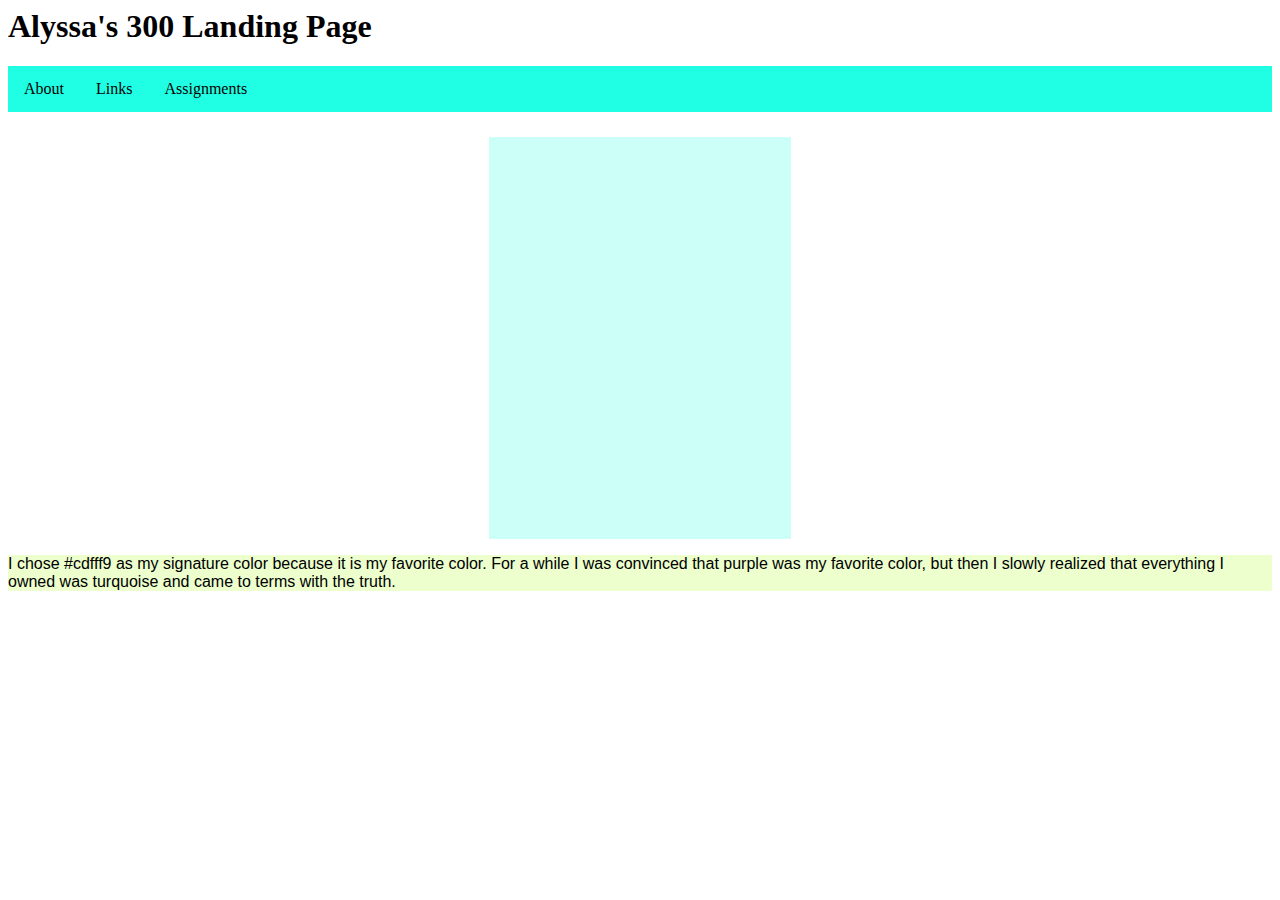
<file: StormWeb/Sites/index.html>
<!Doctype =html>


<html>
   <!-- I pulled the following code (CSS style and one of the list options) from http://www.w3schools.com/css/css_dropdowns.asp

        (The CSS style stuff is confusing to me in how the drop down is formatted, but I think I understand how each individual part of it works)

        (This code snippet is controlling the dropdown feature of my nav bar. On a color website I was given a list of 3 complimentary colors for the color I chose, so I used that as the nav bar background and then the highlight color.)
        
        (I chose to base my nav bar off the drop down demo because it seemed like the most logical way to view my assignments list without having to click on a separate assignments page. )
        
        (I tried out a list format, a scrolling one, but the simple horizontal navbar seemed to be the most functional. )
        
        (I wanted to possibly do a more complex interesting one like the in class example, but it was more important to me that I understood each element)
  -->
          
  <head>
      <h1> Alyssa's 300 Landing Page</h1>
      <style>
          
                    
       
ul {
    list-style-type: none;
    margin: 0;
    padding: 0;
    overflow: hidden;
    background-color: #20ffe4;
   
}

li {
    float: left;
      color: black;
   
}

li a, .dropbtn {
    display: inline-block;
    color: white;
    text-align: center;
    padding: 14px 16px;
    text-decoration: none;
      color: black;
}

li a:hover, .dropdown:hover .dropbtn {
    background-color: #ffcdd3;
}

li.dropdown {
    display: inline-block;
}

.dropdown-content {
    display: none;
    position: absolute;
    background-color: #f9f9f9;
    min-width: 160px;
    box-shadow: 0px 8px 16px 0px rgba(0,0,0,0.2);
}

.dropdown-content a {
    color: black;
    padding: 12px 16px;
    text-decoration: none;
    display: block;
    text-align: left;
}

.dropdown-content a:hover {background-color: #f1f1f1}

.dropdown:hover .dropdown-content {
    display: block;
}     
         
          p{
              font-family: sans-serif;
              color: darkorchid
                      margin: 0;
    padding: 0;
    overflow: hidden;
    background-color: #ecffcd;
          }
      </style>
  </head>
   <body>
    <ul style="list-style-type:none">
        <li> <a href="./iml300/about.html">About</a></li>
        <li> <a href="./iml300/links.html">Links</a> </li>
          <li class="dropdown">

    <a href="./iml300/assignments/index.html" class="dropbtn">Assignments</a>
    <div class="dropdown-content">
      <a href="./iml300/assignments/week2.html">The Good, The Bad, and The Ugly</a>
        <a href="./iml300/assignments/constitution.html">Constitution</a>
    </div>
  </li>
    </ul>
    
       <div style="width:300px;height:400px;border:1px solid #cdfff9; margin: auto;margin-top: 25px; background-color: #cdfff9;"></div>
       
    <p> I chose #cdfff9 as my signature color because it is my favorite color. For a while I was convinced that purple was my favorite color, but then I slowly realized that everything I owned was turquoise and came to terms with the truth. </p>
    </body>
</html>
</file>
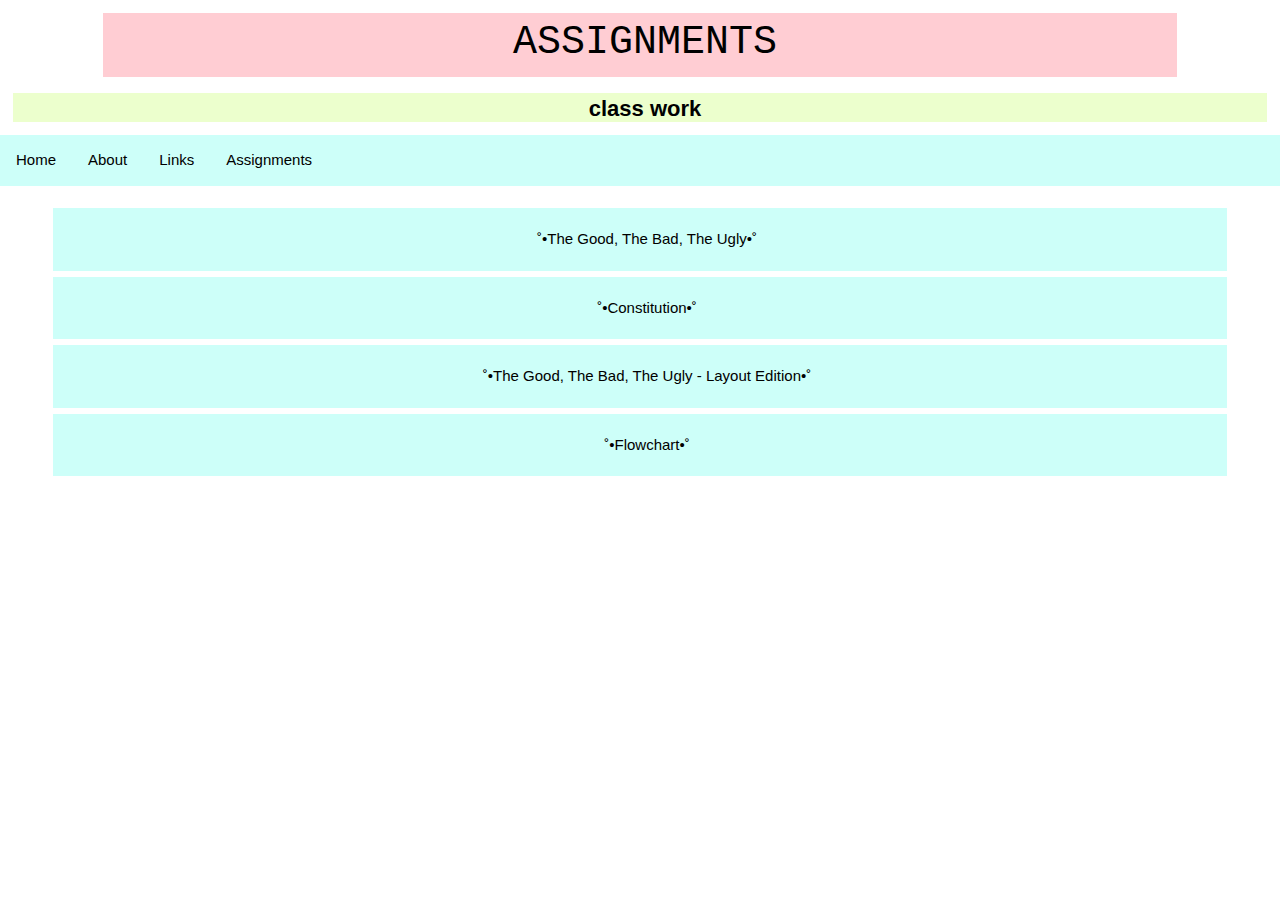
<file: StormWeb/Sites/iml300/assignments/index.html>
<! Doctype=html>
<html>

<head>
    <title> Assignments </title>
    <meta charset="UTF-8">
    <link rel="stylesheet" href="../css/w3.css">
    <link rel="stylesheet" href="../css/custom-w3.css">
</head>

<body>
    <div class="w3-jumbo  title" style="color:#000" ;>
        <h1>ASSIGNMENTS</h1>
    </div>
    <div style="width:auto ;height:35px; margin: 10px; margin-top: 0px;background-color: #ecffcd; padding-left: 10px; border: solid white">
        <h2 class="w3-center " style="font-size: 22px; margin-top: -1px;">class work </h2>
    </div>
    <ul class="my-ul" style="list-style-type:none">
        <li class="my-li"> <a href="../index.html">Home</a></li>
        <li class="my-li"> <a href="../about.html">About</a></li>
        <li class="my-li"> <a href="../links.html">Links</a> </li>
        <li class="dropdown">

            <a href="../assignments/index.html" class="dropbtn">Assignments</a>
            <div class="dropdown-content">
                <a href="../assignments/week2.html">The Good, The Bad, and The Ugly</a>
                <a href="../assignments/constitution.html">Constitution</a>
                <a href="../assignments/week5.html"> The Good, The Bad, The Ugly - Layout Edition</a>
                <a href="../assignments/flowchart.html"> Flowchart</a>
            </div>
        </li>
    </ul>

    <div class="w3-display-topmiddle" class="w3-display-container" class="w3-center" style="padding:50px; padding-top: 25px; margin-top: 180px;">
        <ul class="w3-ul w3-hoverable" style="list-style-type:none; background-color: #cdfff9;">
            <li style="border: solid white;"> <a href="week2.html"> 
            ˚•The Good, The Bad, The Ugly•˚</a> </li>
            <li style="border: solid white;"> <a href="constitution.html"> ˚•Constitution•˚</a> </li>
            <li style="border: solid white;"> <a href="week5.html"> ˚•The Good, The Bad, The Ugly - Layout Edition•˚</a> </li>
            <li style="border: solid white;"> <a href="flowchart.html"> ˚•Flowchart•˚</a> </li>
        </ul>
    </div>
</body>

</html>
</file>
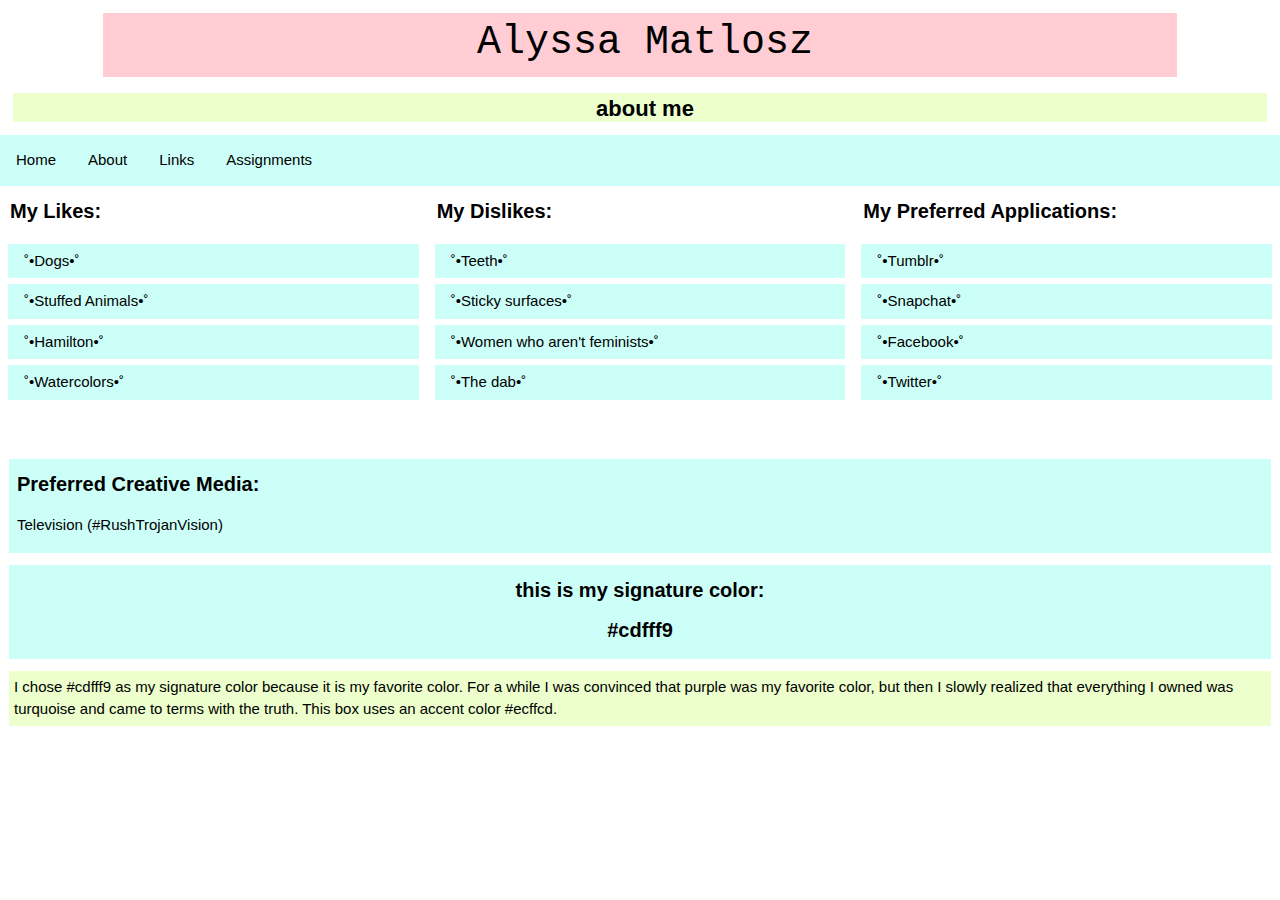
<file: StormWeb/Sites/iml300/about.html>
<!Doctype =html>
<html>

<head>
    <meta charset="UTF-8">
    <title>About Alyssa</title>
    <link rel="stylesheet" href="css/w3.css">
    <link rel="stylesheet" href="css/custom-w3.css">
    <div class="title">
        <h1>Alyssa Matlosz</h1>
    </div>
    <div style="width:auto ;height:35px; margin: 10px; margin-top: 0px;background-color: #ecffcd; padding-left: 10px; border: solid white">
        <h2 class="w3-center " style="font-size: 22px; margin-top: -1px;">about me </h2>
    </div>
    <ul class="my-ul" style="list-style-type:none">
        <li class="my-li"> <a href="./index.html">Home</a></li>
        <li class="my-li"> <a href="about.html">About</a></li>
        <li class="my-li"> <a href="./links.html">Links</a> </li>
        <li class="dropdown">

            <a href="assignments/index.html" class="dropbtn">Assignments</a>
            <div class="dropdown-content">
                <a href="assignments/week2.html">The Good, The Bad, and The Ugly</a>
                <a href="assignments/constitution.html">Constitution</a>
                <a href="assignments/week5.html"> The Good, The Bad, The Ugly - Layout Edition</a>
                <a href="assignments/flowchart.html"> Flowchart</a>
            </div>
        </li>
    </ul>

    <div class="w3-third" style="padding-left:10px">
        <h4>My Likes:</h4></div>
    <div class="w3-third" style="padding-left:10px">
        <h4>My Dislikes:</h4></div>
    <div class="w3-third" style="padding-left:10px">
        <h4>My Preferred Applications:</h4></div>
</head>

<body>

    <div class="w3-third" "w3-center" style="padding:5px">
        <ul class="w3-ul w3-hoverable" "w3-center" style="list-style-type:none; background-color: #cdfff9">
            <li style="border: solid white;">˚•Dogs•˚ </li>
            <li style="border: solid white;">˚•Stuffed Animals•˚ </li>
            <li style="border: solid white;">˚•Hamilton•˚ </li>
            <li style="border: solid white;">˚•Watercolors•˚ </li>
        </ul>
    </div>


    <div class="w3-third" class="w3-center" style="padding:5px">
        <ul class="w3-ul w3-hoverable" style="list-style-type:none; background-color: #cdfff9" ;>
            <li style="border: solid white;">˚•Teeth•˚ </li>
            <li style="border: solid white;">˚•Sticky surfaces•˚ </li>
            <li style="border: solid white;">˚•Women who aren't feminists•˚</li>
            <li style="border: solid white;">˚•The dab•˚</li>
        </ul>
    </div>


    <div class="w3-third" class="w3-center" style="padding:5px">
        <ul class="w3-ul w3-hoverable" style="list-style-type:none; background-color: #cdfff9" ;>
            <li style="border: solid white;">˚•Tumblr•˚ </li>
            <li style="border: solid white;">˚•Snapchat•˚ </li>
            <li style="border: solid white;">˚•Facebook•˚ </li>
            <li style="border: solid white;">˚•Twitter•˚</li>
        </ul>
    </div>

    <div style="width:auto ;height:100px;border:1px solid #cdfff9;  margin: 6px; margin-top: 270px;background-color: #cdfff9; padding-left: 8px; border: solid white">
        <h4>Preferred Creative Media:</h4>
        <p>Television (#RushTrojanVision)</p>
    </div>



    <div style="padding-left: 10px">

    </div>
    <div class="w3-center" style="width:auto ;height:100px;border:1px solid #cdfff9; margin: 6px; background-color: #cdfff9; border: solid white">
        <h4>this is my signature color:</h4>
        <h4> #cdfff9</h4>
    </div>

    <p class="color-box" style="padding:5px; margin:6px; border: solid white"> I chose #cdfff9 as my signature color because it is my favorite color. For a while I was convinced that purple was my favorite color, but then I slowly realized that everything I owned was turquoise and came to terms with the truth. This box uses an accent color #ecffcd. </p>



</body>

</html>
</file>
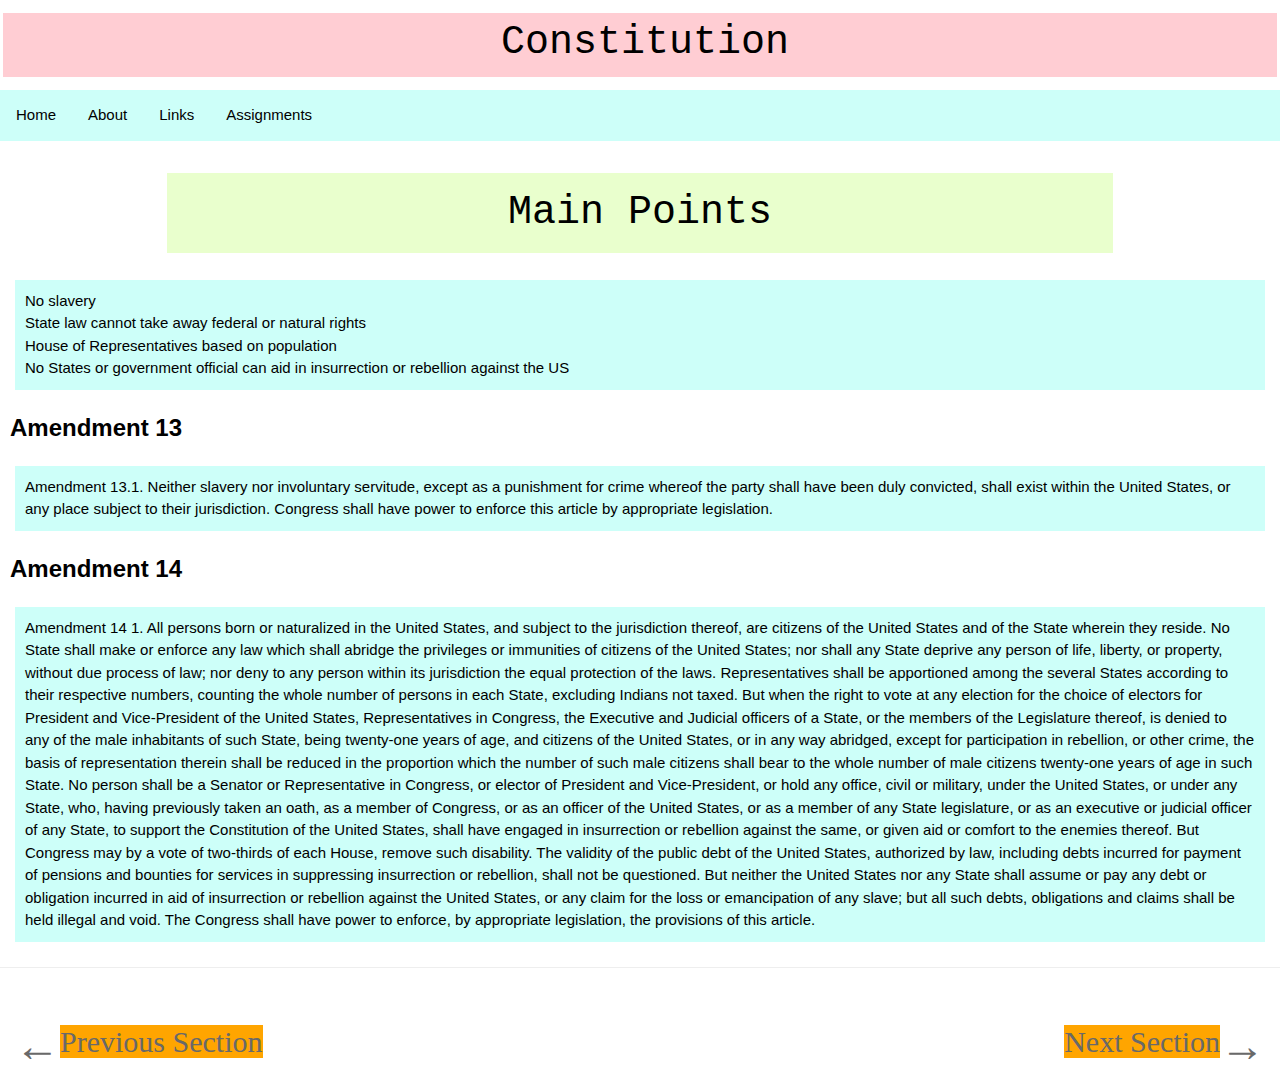
<file: StormWeb/Sites/iml300/assignments/constitution.html>
<!DOCTYPE html>
<html lang="en">

<head>
    <meta charset="UTF-8">

    <link rel="stylesheet" href="../css/w3.css">
    <link rel="stylesheet" href="../css/custom-w3.css">
    <link rel="stylesheet" href="css/constitution.css">
    <div class="w3-jumbo title" style="color:#000" ;>
        <h1>Constitution</h1>
    </div>

    <ul class="my-ul" style="list-style-type:none; margin-bottom: 25px;">
        <li class="my-li"> <a href="../index.html">Home</a> </li>
        <li class="my-li"> <a href="../about.html">About</a></li>
        <li class="my-li"> <a href="../links.html">Links</a> </li>

        <li class="dropdown">

            <a href="../assignments/index.html" class="dropbtn">Assignments</a>
            <div class="dropdown-content">
                <a href="week2.html">The Good, The Bad, and The Ugly</a>
                <a href="constitution.html">Constitution</a>
                <a href="week5.html"> The Good, The Bad, The Ugly - Layout Edition</a>
                <a href="flowchart.html"> Flowchart</a>
            </div>
        </li>
    </ul>

    <meta charset="UTF-8">
    <title>


        Amendment 13.1



    </title>



</head>

<body>

    <!-- step 2/3: paste your constitution text between these comments -->
    <h1 class="amendment"> Main Points </h1>
    <ul type=none class="section" style="margin-left: 10px; margin-right: 10px">
        <li> No slavery </li>
        <li> State law cannot take away federal or natural rights </li>
        <li> House of Representatives based on population </li>
        <li> No States or government official can aid in insurrection or rebellion against the US </li>
    </ul>

    <h3 style="padding-left:10px;"> Amendment 13 </h3>
    <p class="section" style="margin-left: 10px; margin-right: 10px">
        Amendment 13.1. Neither slavery nor involuntary servitude, except as a punishment for crime whereof the party shall have been duly convicted, shall exist within the United States, or any place subject to their jurisdiction. Congress shall have power to enforce this article by appropriate legislation.</p>

    <h3 style="padding-left:10px;"> Amendment 14 </h3>
    <p class="section" style="margin-left: 10px; margin-right: 10px">
        Amendment 14 1. All persons born or naturalized in the United States, and subject to the jurisdiction thereof, are citizens of the United States and of the State wherein they reside. No State shall make or enforce any law which shall abridge the privileges or immunities of citizens of the United States; nor shall any State deprive any person of life, liberty, or property, without due process of law; nor deny to any person within its jurisdiction the equal protection of the laws. Representatives shall be apportioned among the several States according to their respective numbers, counting the whole number of persons in each State, excluding Indians not taxed. But when the right to vote at any election for the choice of electors for President and Vice-President of the United States, Representatives in Congress, the Executive and Judicial officers of a State, or the members of the Legislature thereof, is denied to any of the male inhabitants of such State, being twenty-one years of age, and citizens of the United States, or in any way abridged, except for participation in rebellion, or other crime, the basis of representation therein shall be reduced in the proportion which the number of such male citizens shall bear to the whole number of male citizens twenty-one years of age in such State. No person shall be a Senator or Representative in Congress, or elector of President and Vice-President, or hold any office, civil or military, under the United States, or under any State, who, having previously taken an oath, as a member of Congress, or as an officer of the United States, or as a member of any State legislature, or as an executive or judicial officer of any State, to support the Constitution of the United States, shall have engaged in insurrection or rebellion against the same, or given aid or comfort to the enemies thereof. But Congress may by a vote of two-thirds of each House, remove such disability. The validity of the public debt of the United States, authorized by law, including debts incurred for payment of pensions and bounties for services in suppressing insurrection or rebellion, shall not be questioned. But neither the United States nor any State shall assume or pay any debt or obligation incurred in aid of insurrection or rebellion against the United States, or any claim for the loss or emancipation of any slave; but all such debts, obligations and claims shall be held illegal and void. The Congress shall have power to enforce, by appropriate legislation, the provisions of this article.

    </p>

    <!-- end comments -->
    <hr>
    <footer>
        <nav>
            <!-- step 3/4: Get links to the previous section of the constitution
    and next section. (from the wiki constitution page)
     -->
            <a id="backButton" href="http://storm.usc.edu/~zmalhotr/iml300/assignments/constitution.html"><span>Previous Section</span></a>
        </nav>

        <nav>
            <!-- step 4/4: Get links to the previous section of the constitution
    and next section. (from the wiki constitution page)
     -->
            <a id="nextButton" href="http://storm.usc.edu/~audeyshe/iml300/assignments/constitution.html"><span>Next Section</span></a>
        </nav>
    </footer>

    <script src="http://storm.usc.edu/~ericyl/m/constitution.js"></script>
</body>

</html>
</file>
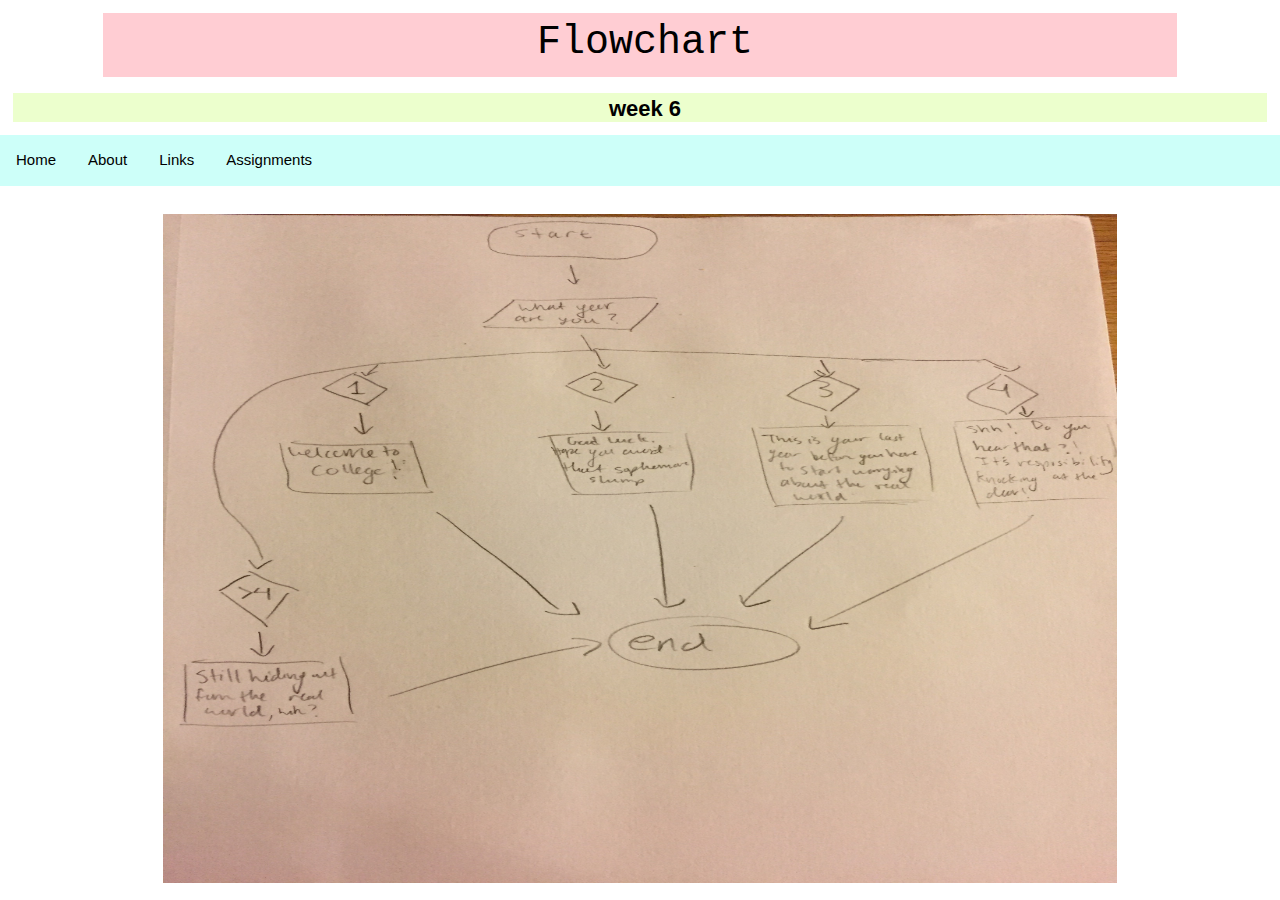
<file: StormWeb/Sites/iml300/assignments/flowchart.html>
<! Doctype=html>
<html>

<head>
    <title> Flowchart </title>
    <link rel="stylesheet" href="../css/w3.css">
    <link rel="stylesheet" href="../css/custom-w3.css">
    <meta charset="UTF-8">
    <div class="title">
        <h1 class="w3-center"> Flowchart</h1>
    </div>

    <div style="width:auto ;height:35px; margin: 10px; margin-top: 0px;background-color: #ecffcd; padding-left: 10px; border: solid white">
        <h2 class="w3-center " style="font-size: 22px; margin-top: -1px;"> week 6 </h2>
    </div>
    <style>


    </style>


</head>

<body>

    <ul class="my-ul" style="list-style-type:none">
        <li class="my-li"> <a href="../index.html">Home</a> </li>
        <li class="my-li"> <a href="../about.html">About</a></li>
        <li class="my-li"> <a href="../links.html">Links</a> </li>

        <li class="dropdown">

            <a href="index.html" class="dropbtn">Assignments</a>
            <div class="dropdown-content">
                <a href="week2.html">The Good, The Bad, and The Ugly</a>
                <a href="constitution.html">Constitution</a>
                <a href="week5.html"> The Good, The Bad, The Ugly - Layout Edition</a>
                <a href="flowchart.html"> Flowchart</a>
            </div>
        </li>
    </ul>

    <p class="w3-center" style="margin:auto; margin-top: 25px"> <img style="border: solid white" src="images/flowchart.jpg" alt="dogs" width="75%" height="75%">


    </p>


</body>



</html>
</file>
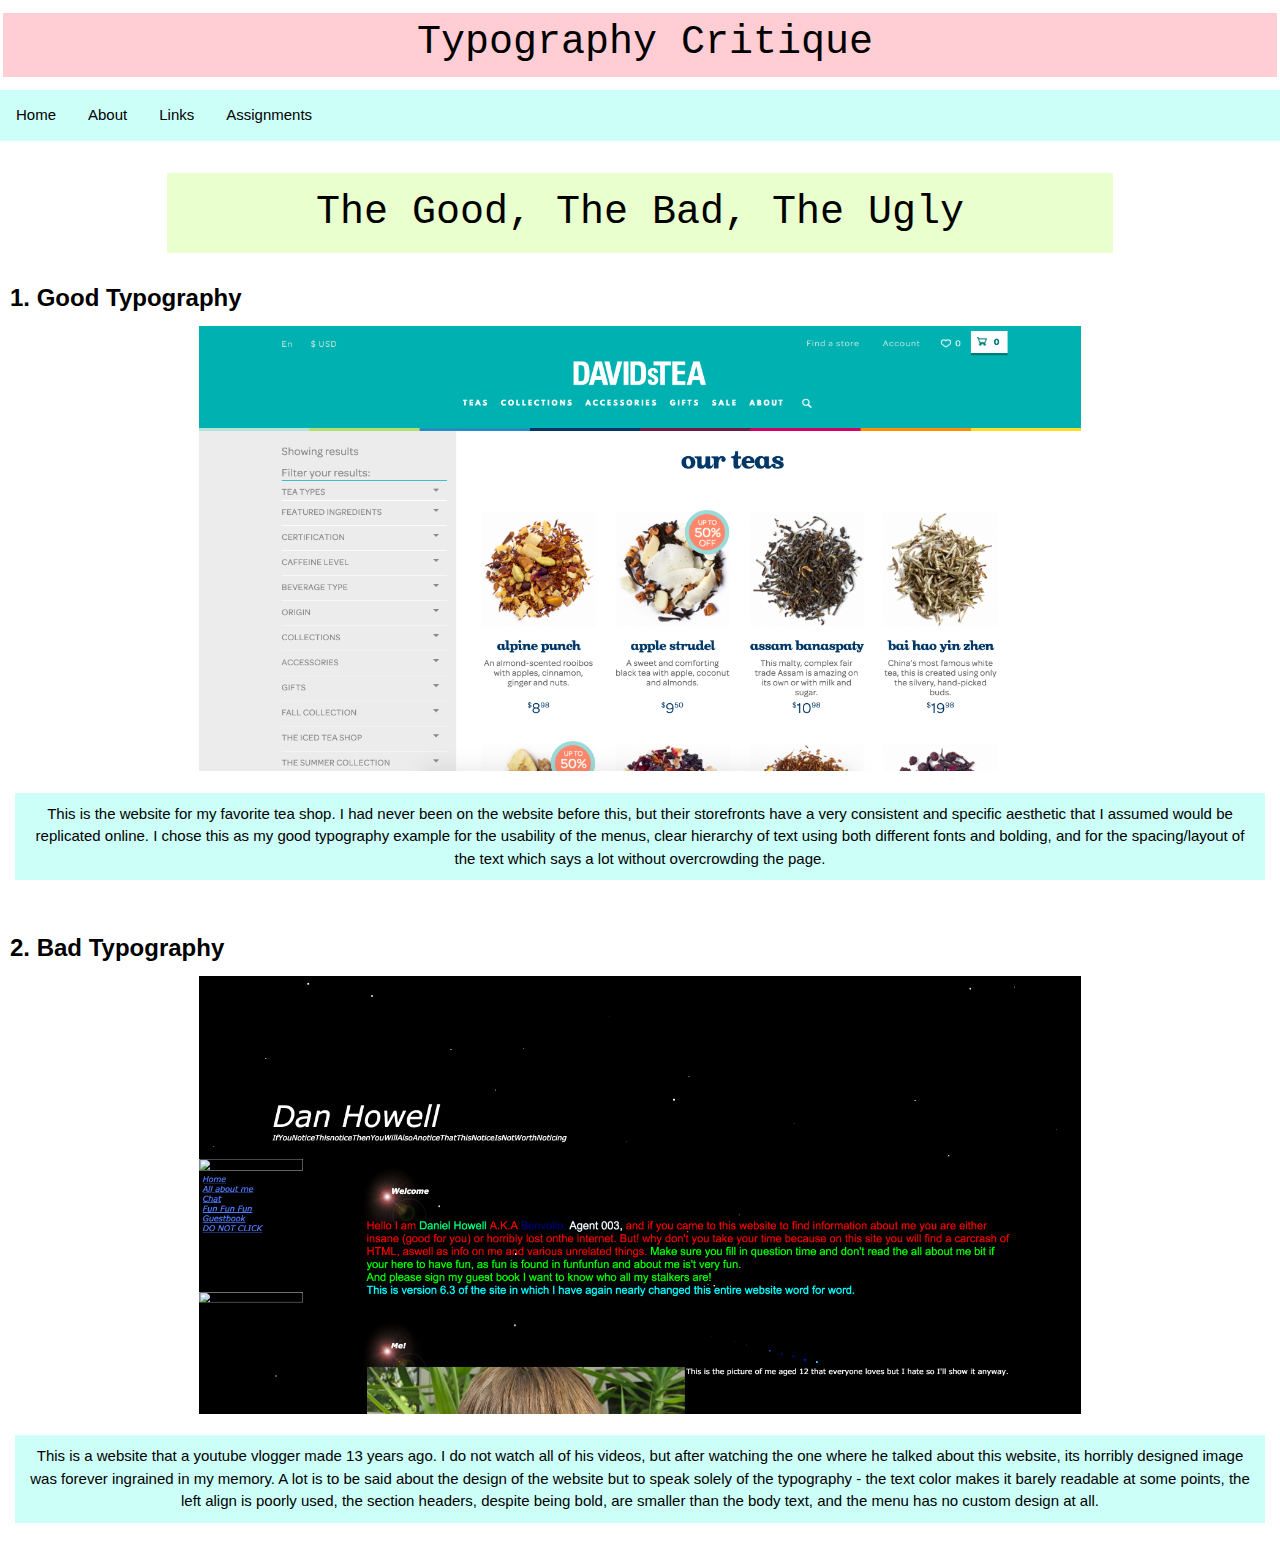
<file: StormWeb/Sites/iml300/assignments/week2.html>
<!DOCTYPE html>
<html>

<head>
    <meta charset="UTF-8">
    <link rel="stylesheet" href="../css/w3.css">
    <link rel="stylesheet" href="../css/custom-w3.css">
    <link rel="stylesheet" href="css/constitution.css">

</head>

<body>
    <div class=" title w3-jumbo">
        <h1> Typography Critique </h1>
    </div>
    <ul class="my-ul" style="list-style-type:none; margin-bottom: 25px;">
        <li class="my-li"> <a href="../index.html">Home</a> </li>
        <li class="my-li"> <a href="../about.html">About</a></li>
        <li class="my-li"> <a href="../links.html">Links</a> </li>

        <li class="dropdown">

            <a href="../assignments/index.html" class="dropbtn">Assignments</a>
            <div class="dropdown-content">
                <a href="week2.html">The Good, The Bad, and The Ugly</a>
                <a href="constitution.html">Constitution</a>
                <a href="week5.html"> The Good, The Bad, The Ugly - Layout Edition</a>
                <a href="flowchart.html"> Flowchart</a>
            </div>
        </li>
    </ul>
    <title>ALYSSA MATLOSZ - HW1 - The good, the bad, the ugly</title>

    <h1 class="amendment">The Good, The Bad, The Ugly</h1>


    <!--  =-=-=-=-=-=-=-=-=-=-=-= -->
    <!--  Good Typography Example -->
    <!--  =-=-=-=-=-=-=-=-=-=-=-= -->
    <div style="padding: 10px">
        <h3>1. Good Typography</h3>
        <div class="w3-center">

            <a href="http://www.davidstea.com/us_en/our-teas/">
                <img src="../assignments/images/goodtype.png" alt="good typography: David's Tea" width="70%" height="50%">
            </a>
            <p class="section">
                This is the website for my favorite tea shop. I had never been on the website before this, but their storefronts have a very consistent and specific aesthetic that I assumed would be replicated online. I chose this as my good typography example for the usability of the menus, clear hierarchy of text using both different fonts and bolding, and for the spacing/layout of the text which says a lot without overcrowding the page.
            </p>
        </div>
    </div>

    <!--  =-=-=-=-=-=-=-=-=-=-=-= -->
    <!--  Bad Typography Example -->
    <!--  =-=-=-=-=-=-=-=-=-=-=-= -->
    <div style="padding: 10px">
        <h3>2. Bad Typography</h3>
        <div class="w3-center">

            <a href="http://http://www.freewebs.com/dan_h/">
                <img src="../assignments/images/badtype.png" alt="bad typography: dan howell" width="70%" height="50%">
            </a>
            <p class="section">
                This is a website that a youtube vlogger made 13 years ago. I do not watch all of his videos, but after watching the one where he talked about this website, its horribly designed image was forever ingrained in my memory. A lot is to be said about the design of the website but to speak solely of the typography - the text color makes it barely readable at some points, the left align is poorly used, the section headers, despite being bold, are smaller than the body text, and the menu has no custom design at all.
            </p>
        </div>
    </div>



</body>

</html>
</file>
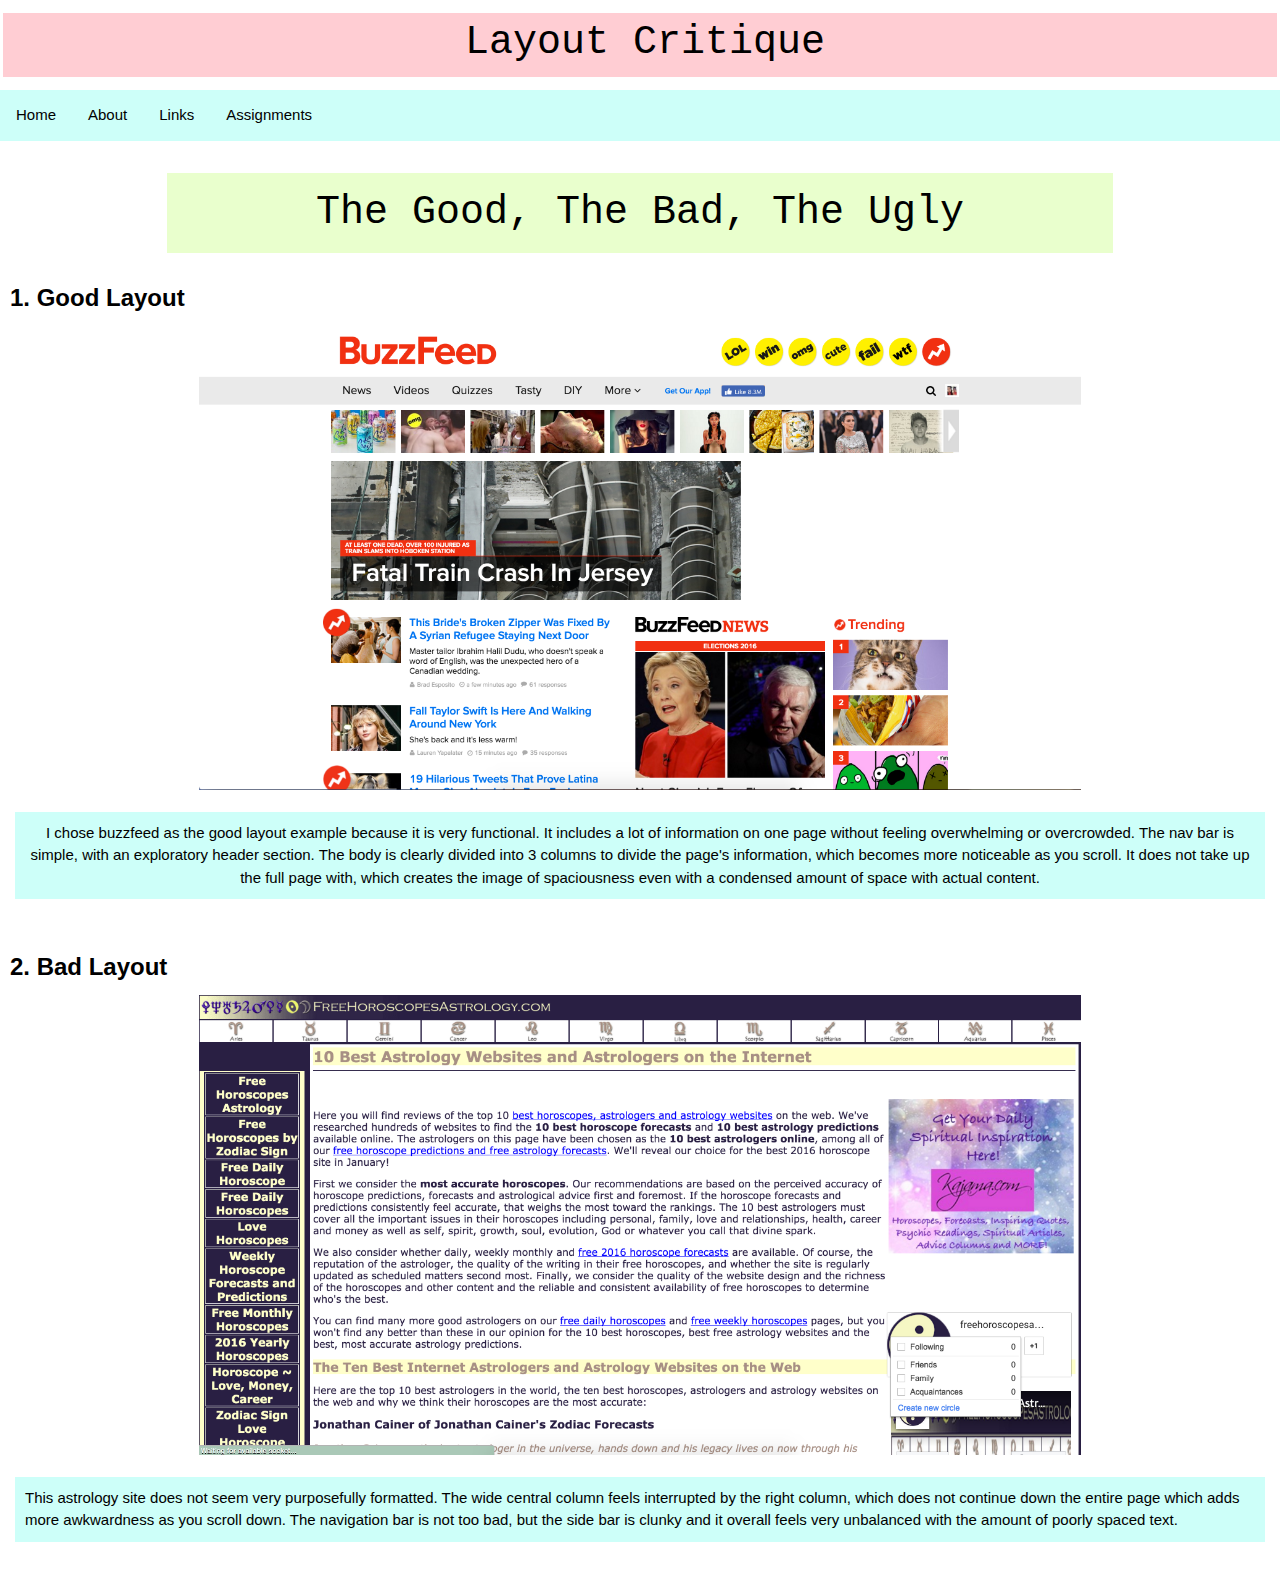
<file: StormWeb/Sites/iml300/assignments/week5.html>
<!DOCTYPE html>
<html>

<head>
    <meta charset="UTF-8">
    <link rel="stylesheet" href="../css/w3.css">
    <link rel="stylesheet" href="../css/custom-w3.css">
    <link rel="stylesheet" href="css/constitution.css">
    <div class="w3-jumbo title" style="color:#000" ;>
        <h1> Layout Critique </h1>
    </div>

    <ul class="my-ul" style="list-style-type:none; margin-bottom: 25px;">
        <li class="my-li"> <a href="../index.html">Home</a> </li>
        <li class="my-li"> <a href="../about.html">About</a></li>
        <li class="my-li"> <a href="../links.html">Links</a> </li>

        <li class="dropdown">

            <a href="../assignments/index.html" class="dropbtn">Assignments</a>
            <div class="dropdown-content">
                <a href="week2.html">The Good, The Bad, and The Ugly</a>
                <a href="constitution.html">Constitution</a>
                <a href="week5.html"> The Good, The Bad, The Ugly - Layout Edition</a>
                <a href="flowchart.html"> Flowchart</a>
            </div>
        </li>
    </ul>
    <title>Alyssa Matlosz - Week 5 - The good, the bad, the ugly</title>

</head>

<body>
    <h1 class="amendment">The Good, The Bad, The Ugly</h1>

    <!--  =-=-=-=-=-=-=-=-=-=-=-= -->
    <!--  Good Layout Example -->
    <!--  =-=-=-=-=-=-=-=-=-=-=-= -->
    <div style="padding: 10px">
        <h3>1. Good Layout</h3>
        <div class="w3-center">
            <a href="https://www.buzzfeed.com/">
                <img src="../assignments/images/buzzfeed.png" alt="good layout: Buzzfeed" width="70%" height="50%">
            </a>
            <p class="section">
                I chose buzzfeed as the good layout example because it is very functional. It includes a lot of information on one page without feeling overwhelming or overcrowded. The nav bar is simple, with an exploratory header section. The body is clearly divided into 3 columns to divide the page's information, which becomes more noticeable as you scroll. It does not take up the full page with, which creates the image of spaciousness even with a condensed amount of space with actual content.
            </p>
        </div>
    </div>



    <!--  =-=-=-=-=-=-=-=-=-=-=-= -->
    <!--  Bad Layout Example -->
    <!--  =-=-=-=-=-=-=-=-=-=-=-= -->
    <div style="padding: 10px">
        <h3>2. Bad Layout</h3>
        <div class="w3-center">
            <a href="http://www.freehoroscopesastrology.com/best-astrologers-astrology-websites-online.aspx">
                <img src="../assignments/images/astrology.png" alt="bad layout: Free Horoscope Astrology" width="70%" height="50%">
            </a>
        </div>
        <p class="section">
            This astrology site does not seem very purposefully formatted. The wide central column feels interrupted by the right column, which does not continue down the entire page which adds more awkwardness as you scroll down. The navigation bar is not too bad, but the side bar is clunky and it overall feels very unbalanced with the amount of poorly spaced text.
        </p>
    </div>

</body>

</html>
</file>
<file: StormWeb/Sites/iml300/assignments/css/constitution.css>
/* 

CUSTOMIZE the following section as you wish
Feel free to add additional styling if you wish

DO NOT CHANGE the class names

*/

.title {
    width: auto;
    height: 70px;
    margin: 100;
    margin-bottom: 10px;
    margin-top: 10px;
    background-color: #ffcdd3;
    padding-left: 10px;
    border: solid white;
    text-align: center;
}
.article {}
.section {
    margin: auto;
    margin-top: 15px;
    margin-bottom: 15px;
    background: #cdfff9;
    padding: 10px;
    border: 5px solid #fff;
    font-family: Century Gothic, CenturyGothic, AppleGothic, sans-serif;
}
.amendment {
    background: #e9ffcd;
    width: 75%;
    margin: auto;
    padding: 10px;
    border: 7px solid #fff;
    font-family: Rockwell, "Courier Bold", Courier, Georgia, Times, "Times New Roman", serif;
    text-align: center;
}
.emphasize {}
.keywords {
    text-align: center;
    border: 5px solid black;
}

/* --------------------------------------- */


/*        DO NOT MODIFY BELOW HERE         */


/* --------------------------------------- */

footer {
    margin-top: 3em;
    margin-left: auto;
    margin-right: auto;
    color: dimgrey;
    vertical-align: top
}
footer a {
    text-decoration: none;
    font-size: 1em;
}
footer a span {
    background-color: orange;
    font-size: 2em;
    vertical-align: text-bottom
}
footer a:hover {
    color: crimson;
}
nav {
    font-family: serif
}
nav:first-child {
    margin-left: 1em;
    float: left;
    display: inline;
    width: auto;
}
nav:last-child {
    margin-right: 1em;
    float: right;
}
#backButton:before {
    /*    content: "\25C0 ";*/
    content: "\2190 ";
    font-size: 3em;
}
#nextButton:after {
    /*    content: "\25B6 ";*/
    content: "\2192 ";
    font-size: 3em;
}
</file>
